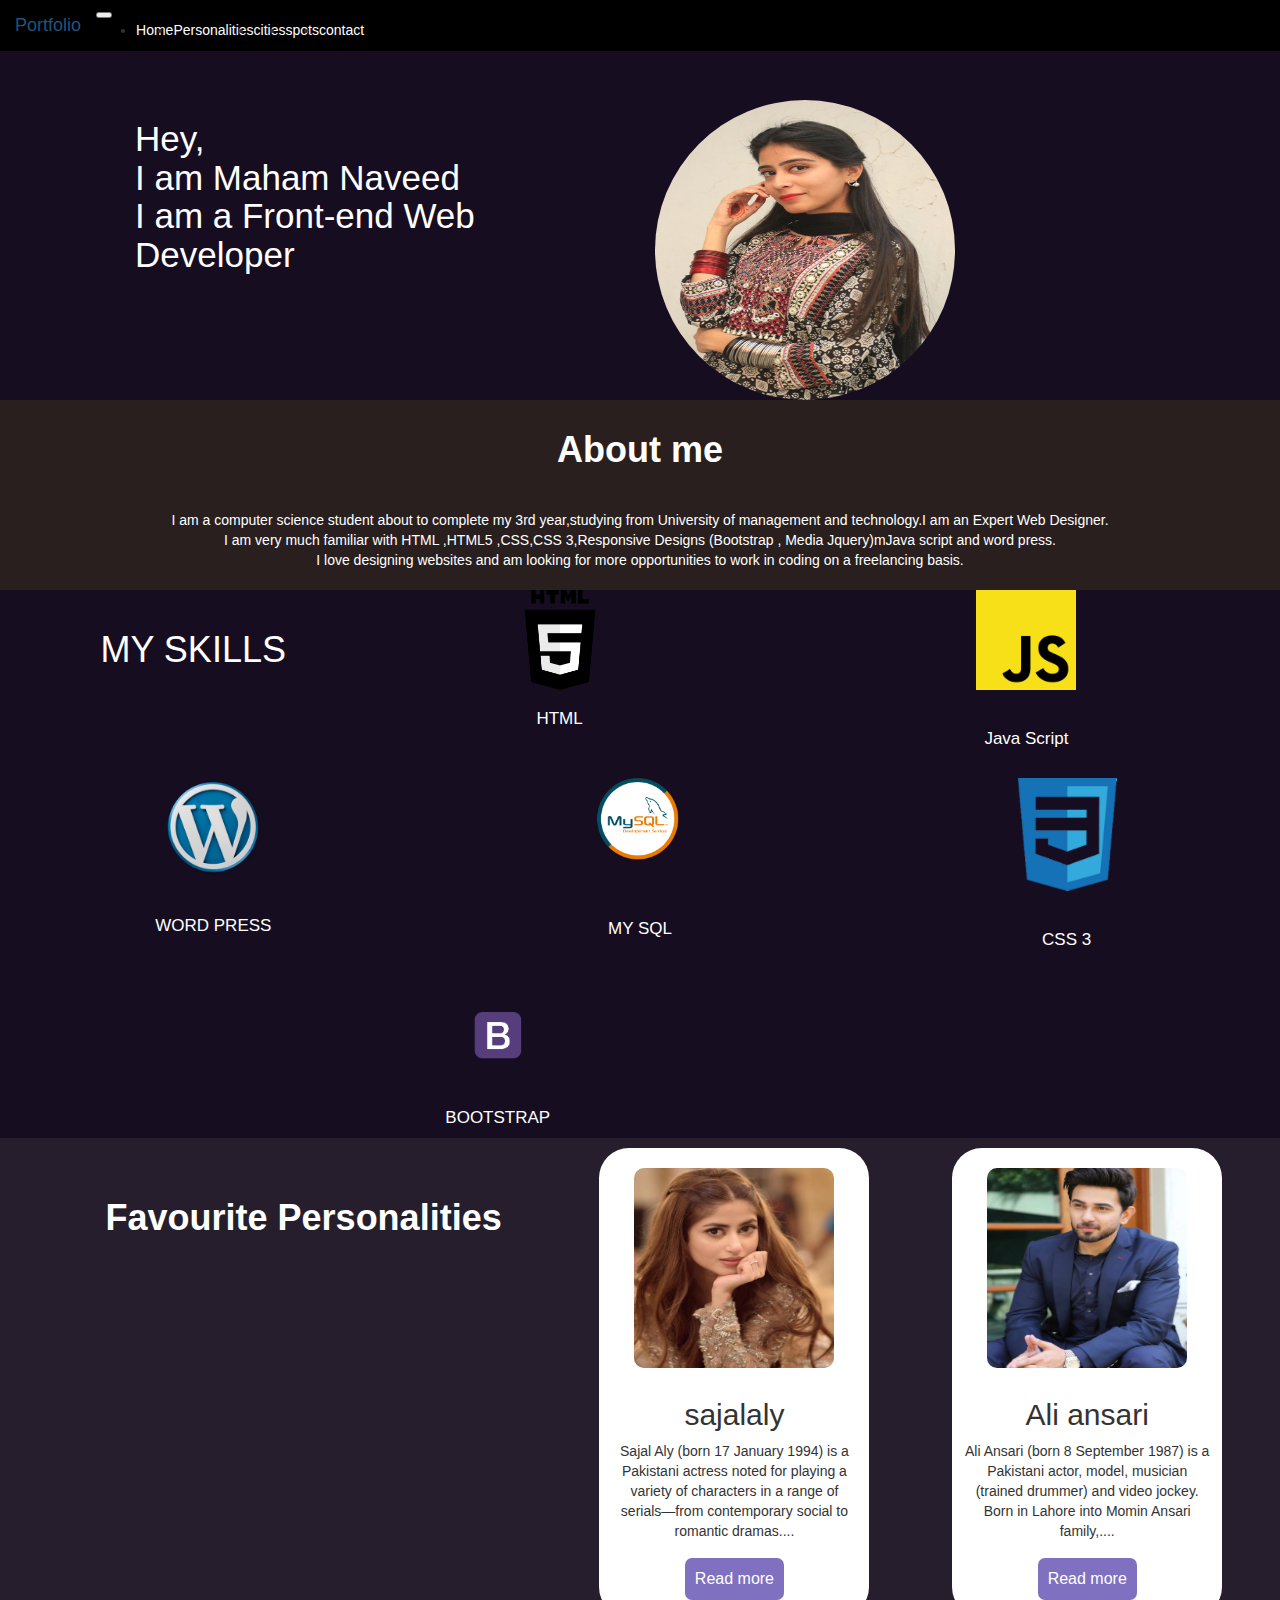
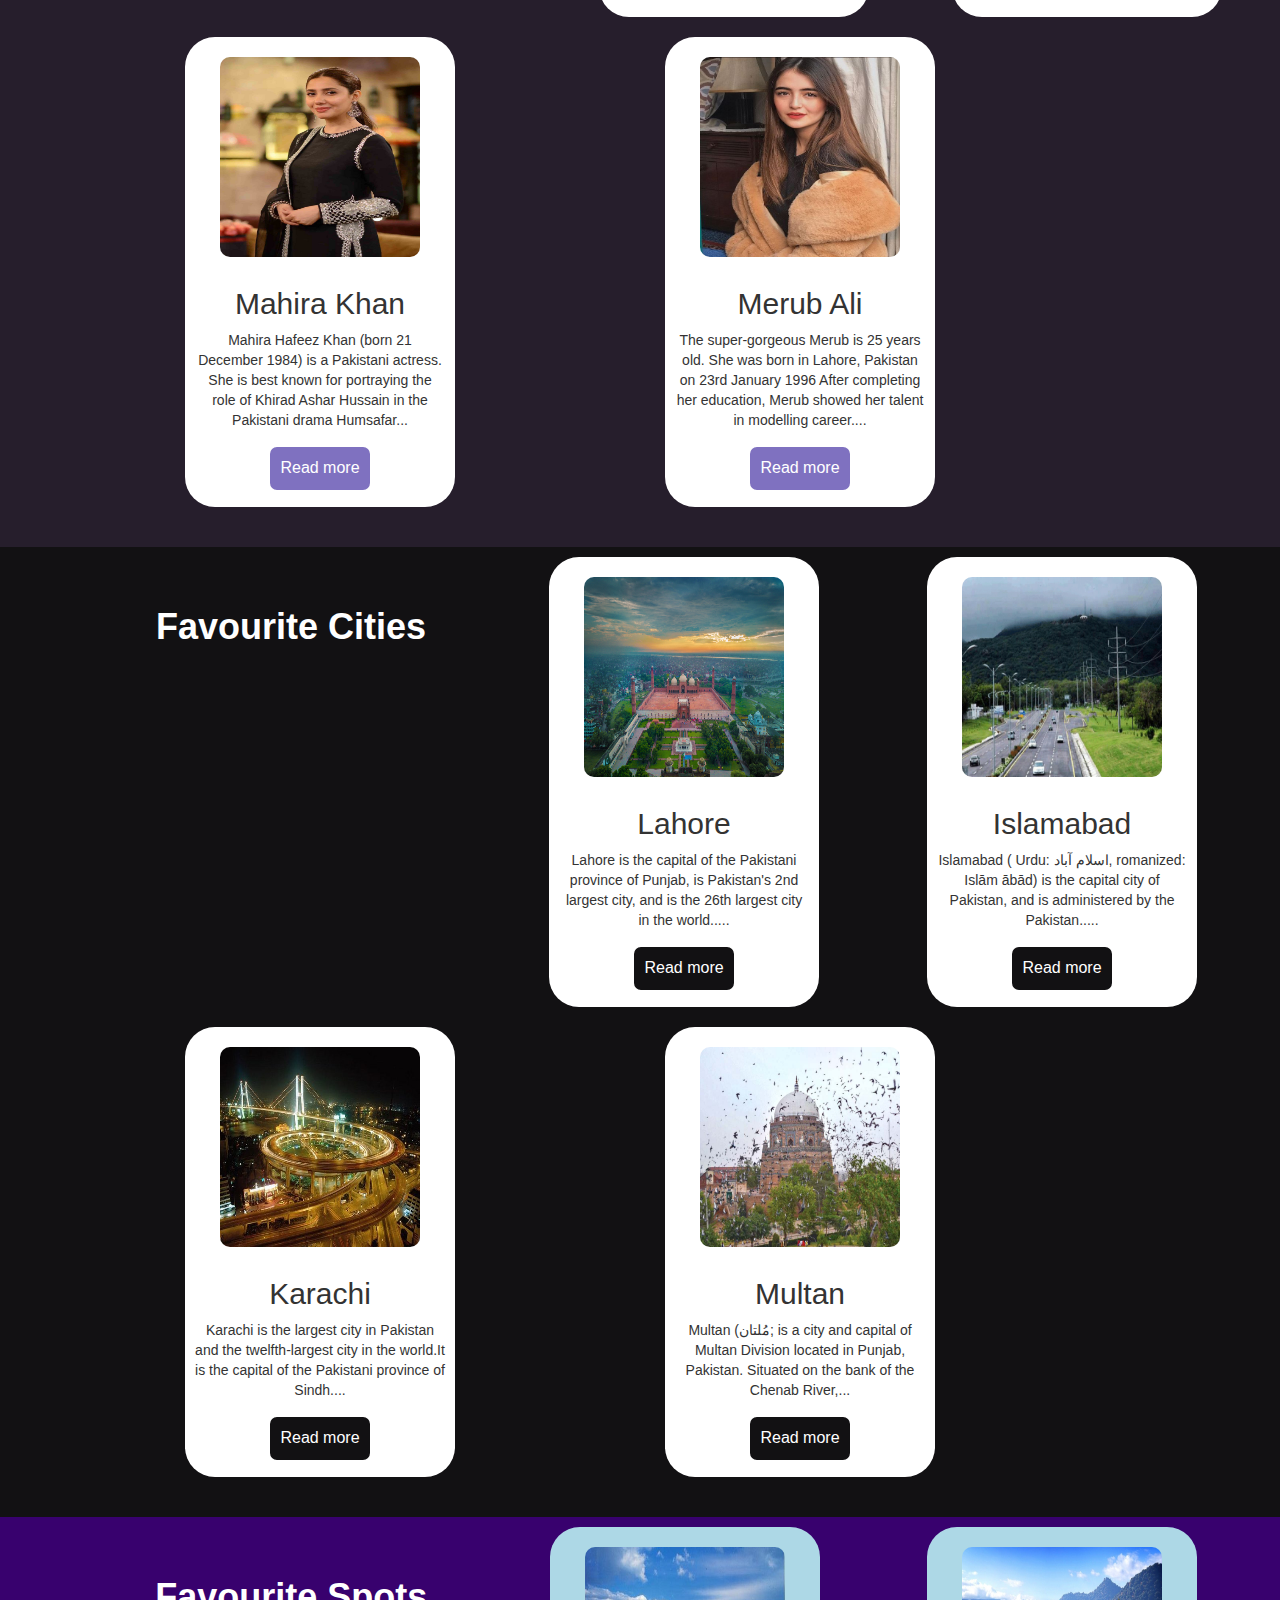
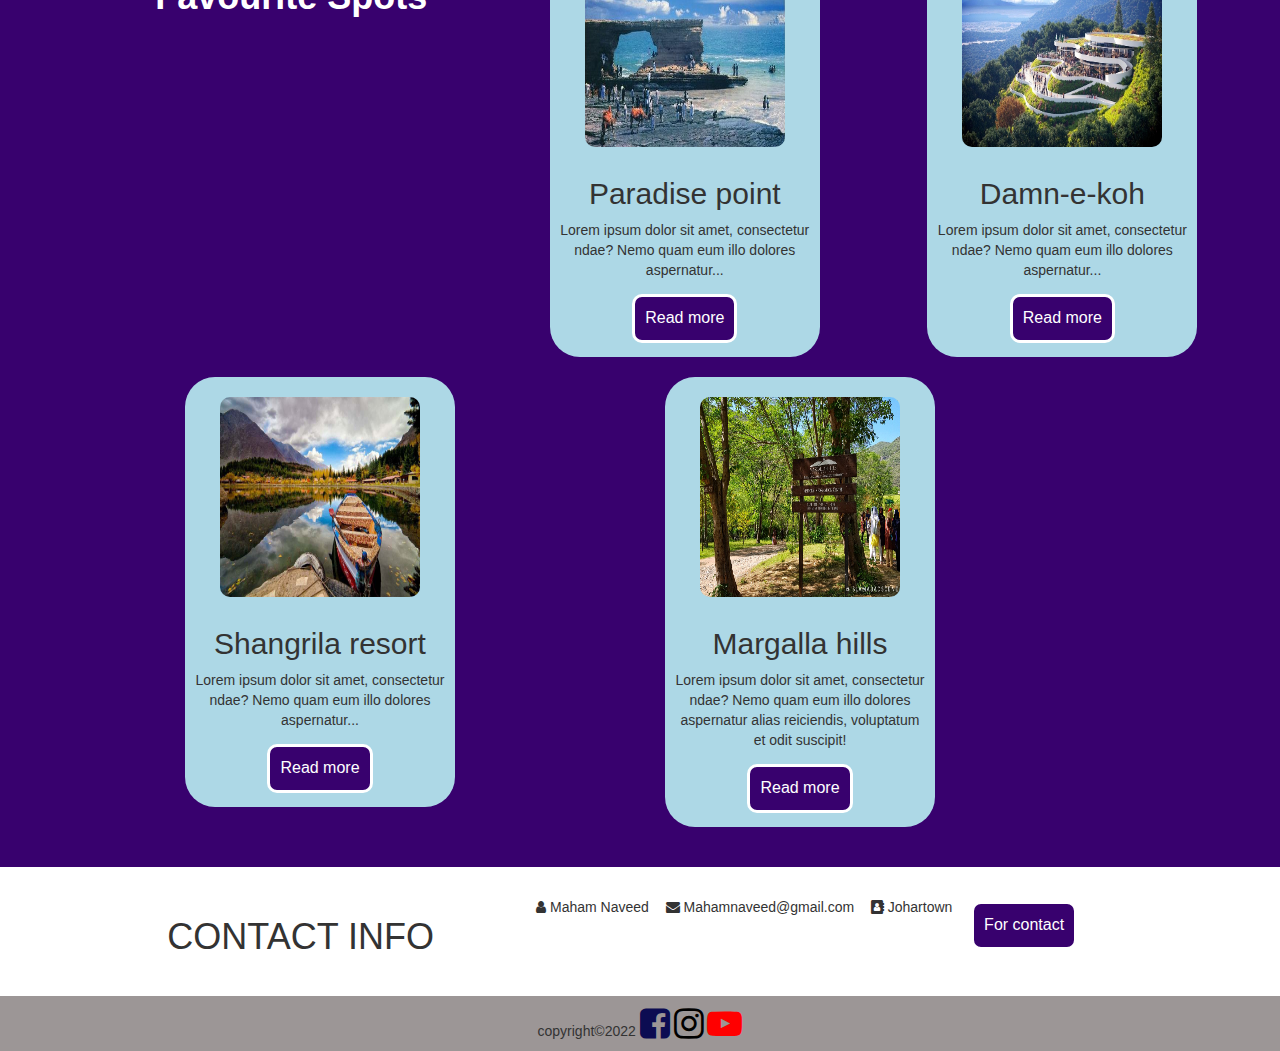
<file: index.html>
<!DOCTYPE html>
<html lang="en">
<head>
    <meta charset="UTF-8">
    <meta http-equiv="X-UA-Compatible" content="IE=edge">
    <meta name="viewport" content="width=device-width, initial-scale=1.0">
    <title>Maham</title>
    <link rel="stylesheet" href="https://cdnjs.cloudflare.com/ajax/libs/font-awesome/4.7.0/css/font-awesome.min.css">
    <link href="https://cdn.jsdelivr.net/npm/bootstrap@5.1.3/dist/css/bootstrap.min.css" rel="stylesheet" integrity="sha384-1BmE4kWBq78iYhFldvKuhfTAU6auU8tT94WrHftjDbrCEXSU1oBoqyl2QvZ6jIW3" crossorigin="anonymous">
    <link rel="stylesheet" href="style.css">
    <link rel="stylesheet" href="https://fonts.googleapis.com/css?family=Sofia">
    <link rel="stylesheet" href="https://maxcdn.bootstrapcdn.com/bootstrap/3.4.1/css/bootstrap.min.css">
    <script src="https://ajax.googleapis.com/ajax/libs/jquery/3.6.0/jquery.min.js"></script>
    <script src="https://maxcdn.bootstrapcdn.com/bootstrap/3.4.1/js/bootstrap.min.js"></script>

</head>
<body style="background-color: rgb(23, 13, 33);">
  
  <nav class="navbar navbar-expand-lg navbar-dark navbar-fixed-top" style="background-color:black ;">
    <a class="navbar-brand" href="#">Portfolio</a>
    <button class="navbar-toggler" type="button" data-toggle="collapse" data-target="#navbarNav" aria-controls="navbarNav" aria-expanded="false" aria-label="Toggle navigation">
      <span class="navbar-toggler-icon"></span>
    </button>
    <div class="collapse navbar-collapse" id="navbarNav">
      <ul class="navbar-nav">
        <li class="nav-item active">
          <a class="nav-link" href="index.html">Home <span class="sr-only">(current)</span></a>
        </li>
        <li class="nav-item">
          <a class="nav-link" href="personalitiess.html">Personalities</a>
        </li>
        <li class="nav-item">
          <a class="nav-link" href="cities.html">cities</a>
        </li>
        <li class="nav-item">
          <a class="nav-link" href="spots.html">spots</a>
        </li>
        <li class="nav-item">
          <a class="nav-link" href="contact.html">contact</a>
        </li>
      </ul>
    </div>
  </nav>
   
    
      
       
       <div class="container-fluid">

   
      <div class="row" style="background:rgb(23, 13, 33)">
          <div class="col col-xl-6 col-lg-6 col-md-6 col-sm-12 col-12 ">
              <h1 class="intro" >Hey,<br>I am Maham Naveed<br> I am a Front-end Web Developer</h1>
             
          </div>
          <div class="col col-xl-6 col-lg-6 col-md-6 col-sm-12 col-12 d-flex justify-content-center mb-4" style="padding-top:100px;">
              <img style="border-radius: 50%;" src="maham.jpg" height="300px" width="300px">
          </div>
      </div>
   <div class="row">
      <div class="col col-xl-12 col-lg-12 col-md-12 col-sm-12 col-12" style="background-color:rgb(42, 31, 31);">
        <h1 class="mt-3" style="text-align:center;padding: 10px;font-weight: bolder;color: white;">About me</h1>
        <p style="margin:0%;text-align:center; padding: 20px;color: white;">
             
            I am a computer science student about to complete my 3rd year,studying from University of management and technology.I am an Expert Web Designer.<br>
            I am very much familiar with  HTML ,HTML5 ,CSS,CSS 3,Responsive Designs (Bootstrap , Media Jquery)mJava script and word press.
            <br>
            I love designing websites and am looking for more opportunities to work in coding on a freelancing basis.
            </p>
        </div>
        </div>
            
            
       
                <div class="row skill">   
                  <h1 style="text-align: center; color:white; padding: 20px;">MY SKILLS</h1>
                    <div class="col col-xl-4 col-lg-4 col-md-6 col-sm-6 col-12 skill1" style="text-align:center;">
                        <img style="width:100px;" src="html5-logo-31814.png"/>
                        <h2 class="mt-4">HTML</h2>
                    </div>
                    
                    <div class="col col-xl-4 col-lg-4 col-md-6 col-sm-6 col-12" style="text-align:center;">
                        <img style="width:100px;" src="j.png"/>
                        
                        <h2 style="padding:20px;">Java Script</h2>
                  
    
                  
                    </div>
                   
                   
                    
                    <div class="col col-xl-4 col-lg-4 col-md-6 col-sm-6 col-12" style="text-align:center;">
                        <img style="width:100px;" src="WordPress-Logo-Free-Download-PNG.png"/>
                        <h2 style="padding:20px;">WORD PRESS</h2>
                    </div>
                    <div class="col col-xl-4 col-lg-4 col-md-6 col-sm-6 col-12" style="text-align:center;">
                        <img style="width:100px;" src="mysql.png"/>
                        <h2 style="padding:40px;">MY SQL</h2>
                    </div>

                   
                  
                    <div class="col col-xl-4 col-lg-4 col-md-6 col-sm-6 col-12" style="text-align:center;">
                        <img style="width:100px;color:rgb(93, 10, 10);" src="css33.png"/>
                        <h2 style="padding:20px">CSS 3</h2>
                    </div>
                    <div class="col col-xl-4 col-lg-4 col-md-6 col-sm-6 col-12" style="text-align:center;">
                        <img style="width:100px;" src="b.png"/>
                        <h2 class="mt-4"> BOOTSTRAP</h2>
                    </div>
                 
                        
                    </div>
                    
                    
              
                    
                    

                
           
          
        
  



     






  
<div class="row" style="text-align:center; background-color: rgb(38, 30, 44); flex-direction: row; padding-bottom: 30px;">
 <h1 style="text-align:center; color: white; padding: 40px; font-weight: bolder;">Favourite Personalities</h1>


   
     <div class="col col-xl-3 col-lg-3 col-md-6 col-sm-12 col-12">
        <div class="p1">

            <div class="image">
                 <img src="sajalaly.jpg">
            </div>
                 <h2>sajalaly</h2>
                 
                 <p>Sajal Aly (born 17 January 1994) is a Pakistani actress noted for playing a variety of characters in a range of serials—from contemporary social to romantic dramas....</p>
                 <a href="personalitiess.html" class="button">Read more</a>
                </div>
     </div>

     
   <div class="col col-xl-3 col-lg-3 col-md-6 col-sm-12 col-12">
     <div class="p1">


        <div class="image">
             <img src="aliansari.jpg">
        </div>
             <h2>Ali ansari</h2>
             <p>Ali Ansari (born 8 September 1987) is a Pakistani actor, model, musician (trained drummer) and video jockey. Born in Lahore into Momin Ansari family,....</p>
             <a href="personalitiess.html" class="button">Read more</a>
            </div>
    </div>
    <div class="col col-xl-3 col-lg-3 col-md-6 col-sm-12 col-12">
         
         <div class="p1">

            <div class="image">
                 <img src="mk.jpg">
            </div>
                 <h2>Mahira Khan</h2>
                 
                 <p> Mahira Hafeez Khan (born 21 December 1984) is a Pakistani actress. She is best known for portraying the role of Khirad Ashar Hussain in the Pakistani drama Humsafar...</p>
                 <a href="personalitiess.html" class="button">Read more</a>
                </div>
            </div>


            <div class="col col-xl-3 col-lg-3 col-md-6 col-sm-12 col-12">
                <div class="p1">

                   <div class="image">
                        <img src="Merub.jpg">
                   </div>
                        <h2>Merub Ali</h2>
                        
                        <p>The super-gorgeous Merub is 25 years old. She was born in Lahore, Pakistan on 23rd January 1996 After completing her education, Merub showed her talent in modelling career....</p>
                        <a href="personalitiess.html" class="button">Read more</a>
                    </div>
                    </div>
                    </div>



                    <div class="row" style="text-align:center; background-color: rgb(18, 17, 19); flex-direction: row;padding-bottom: 30px;">
                        <h1 style="text-align:center; color: white; padding: 40px; font-weight: bolder;">Favourite Cities</h1>
                       
                       
                          
                            <div class="col col-xl-3 col-lg-3 col-md-6 col-sm-12 col-12">
                               <div class="p1">
                       
                                   <div class="image">
                                        <img src="lr.jpg">
                                   </div>
                                        <h2>Lahore</h2>
                                        
                                        <p>Lahore is the capital of the Pakistani province of Punjab, is Pakistan's 2nd largest city, and is the 26th largest city in the world.....</p>
                                        <a href="cities.html" class="button" style="background-color:rgb(18, 17, 19);">Read more</a>
                                       </div>
                            </div>
                       
                            
                          <div class="col col-xl-3 col-lg-3 col-md-6 col-sm-12 col-12">
                            <div class="p1">
                       
                       
                               <div class="image">
                                    <img src="isl.png">
                               </div>
                                    <h2>Islamabad</h2>
                                    <p>Islamabad ( Urdu: اسلام آباد, romanized: Islām ābād) is the capital city of Pakistan, and is administered by the Pakistan.....</p>
                                    <a href="cities.html" class="button" style="background-color:rgb(18, 17, 19);">Read more</a>
                                   </div>
                           </div>
                           <div class="col col-xl-3 col-lg-3 col-md-6 col-sm-12 col-12">
                                
                                <div class="p1">
                       
                                   <div class="image">
                                        <img src="karachi.jpg">
                                   </div>
                                        <h2>Karachi</h2>
                                        
                                        <p>Karachi is the largest city in Pakistan and the twelfth-largest city in the world.It is the capital of the Pakistani province of Sindh....</p>
                                        <a href="cities.html" class="button" style="background-color:rgb(18, 17, 19);">Read more</a>
                                       </div>
                                   </div>
                       
                       
                                   <div class="col col-xl-3 col-lg-3 col-md-6 col-sm-12 col-12">
                                       <div class="p1">
                       
                                          <div class="image">
                                               <img src="m.jpg">
                                          </div>
                                               <h2>Multan</h2>
                                               
                                               <p>Multan (مُلتان; is a city and capital of Multan Division located in Punjab, Pakistan. Situated on the bank of the Chenab River,...</p>
                                               <a href="cities.html" class="button" style="background-color:rgb(18, 17, 19);">Read more</a>
                                           </div>
                                           </div>
                                           </div>




                                           <div class="row" style="text-align:center; background-color: rgb(56, 1, 110); flex-direction: row;padding-bottom: 30px;">
                                            <h1 style="text-align:center; color: white; padding: 40px; font-weight: bolder;">Favourite Spots</h1>
                                           
                                           
                                              
                                                <div class="col col-xl-3 col-lg-3 col-md-6 col-sm-12 col-12">
                                                   <div class="p1" style="background-color: lightblue;">
                                           
                                                       <div class="image">
                                                            <img src="p.jpg">
                                                       </div>
                                                            <h2>Paradise point</h2>
                                                            
                                                            <p>Lorem ipsum dolor sit amet, consectetur ndae? Nemo quam eum illo dolores aspernatur...</p>
                                                            <a href="spots.html" class="button" style="background-color: rgb(56, 1, 110);">Read more</a>
                                                           </div>
                                                </div>
                                           
                                                
                                              <div class="col col-xl-3 col-lg-3 col-md-6 col-sm-12 col-12">
                                                <div class="p1" style="background-color: lightblue;">
                                           
                                           
                                                   <div class="image">
                                                        <img src="damne koh.jpg">
                                                   </div>
                                                        <h2>Damn-e-koh</h2>
                                                        <p>Lorem ipsum dolor sit amet, consectetur ndae? Nemo quam eum illo dolores aspernatur...</p>
                                                        <a href="spots.html" class="button" style="background-color: rgb(56, 1, 110);">Read more</a>
                                                       </div>
                                               </div>
                                               <div class="col col-xl-3 col-lg-3 col-md-6 col-sm-12 col-12">
                                                    
                                                    <div class="p1" style="background-color: lightblue;">
                                           
                                                       <div class="image">
                                                            <img src="sh.jpg">
                                                       </div>
                                                            <h2>Shangrila resort</h2>
                                                            
                                                            <p>Lorem ipsum dolor sit amet, consectetur ndae? Nemo quam eum illo dolores aspernatur...</p>
                                                            <a href="spots.html" class="button" style="background-color: rgb(56, 1, 110);">Read more</a>
                                                           </div>
                                                       </div>
                                           
                                           
                                                       <div class="col col-xl-3 col-lg-3 col-md-6 col-sm-12 col-12">
                                                           <div class="p1" style="background-color: lightblue;">
                                           
                                                              <div class="image">
                                                                   <img src="mg.jpg">
                                                              </div>
                                                                   <h2>Margalla hills</h2>
                                                                   
                                                                   <p>Lorem ipsum dolor sit amet, consectetur ndae? Nemo quam eum illo dolores aspernatur alias reiciendis, voluptatum et odit suscipit!</p>
                                                                   <a href="spots.html" class="button" style="background-color: rgb(56, 1, 110);">Read more</a>
                                                               </div>
                                                               </div>
                                                               </div>





<div class="row" style="text-align:center;padding: 30px;background-color: white;">
    <h1 style="text-align:center;">CONTACT INFO</h1>
    
    
    <div class="col col-xl-6 col-lg-6 col-md-12 col-sm-12 col-12 mt-4 mb-4">
      

<div class="row d-flex " style="text-align: left;">
    <div class="col-12 mt-4">
        <span><i class="fa fa-user"></i> Maham Naveed</span>
    </div>
    <div class="col-12 mt-4">
        <span><i class="fa fa-envelope"></i> Mahamnaveed@gmail.com</span>
    </div>

    <div class="col-12 mt-4">
        <span><i class="fa fa-address-book"></i> Johartown</span>
    </div>
    <div class="col-12 mt-4">
    <a href="contact.html" class="button" style="background-color: rgb(56, 1, 110);">For contact</a>
</div>
</div>
                
                  
              
                </div>
</div>
</div>
<div class="footer" style="background-color: rgb(156, 150, 150);text-align: center;padding:10px;">
    
    <span style="text-align:center;">copyright&copy;2022</span>
   <a href="https://www.facebook.com/"><i class="fa fa-facebook-square" style="font-size:35px;color:rgb(12, 12, 82);"></i></a>
   <a href="https://www.instagram.com/accounts/login/"><i class="fa fa-instagram" style="font-size:35px;color:black;"></i></a>
   <a href="https://www.youtube.com/"><i class="fa fa-youtube-play" style="font-size:35px;color:red;" href="https://www.google.com/"></i></a>
   </div>





          
            
          

                


                   
 
 
  
    




   <script src="https://cdn.jsdelivr.net/npm/@popperjs/core@2.10.2/dist/umd/popper.min.js" integrity="sha384-7+zCNj/IqJ95wo16oMtfsKbZ9ccEh31eOz1HGyDuCQ6wgnyJNSYdrPa03rtR1zdB" crossorigin="anonymous"></script>
<script src="https://cdn.jsdelivr.net/npm/bootstrap@5.1.3/dist/js/bootstrap.min.js" integrity="sha384-QJHtvGhmr9XOIpI6YVutG+2QOK9T+ZnN4kzFN1RtK3zEFEIsxhlmWl5/YESvpZ13" crossorigin="anonymous"></script>

</body>
</html>
</file>
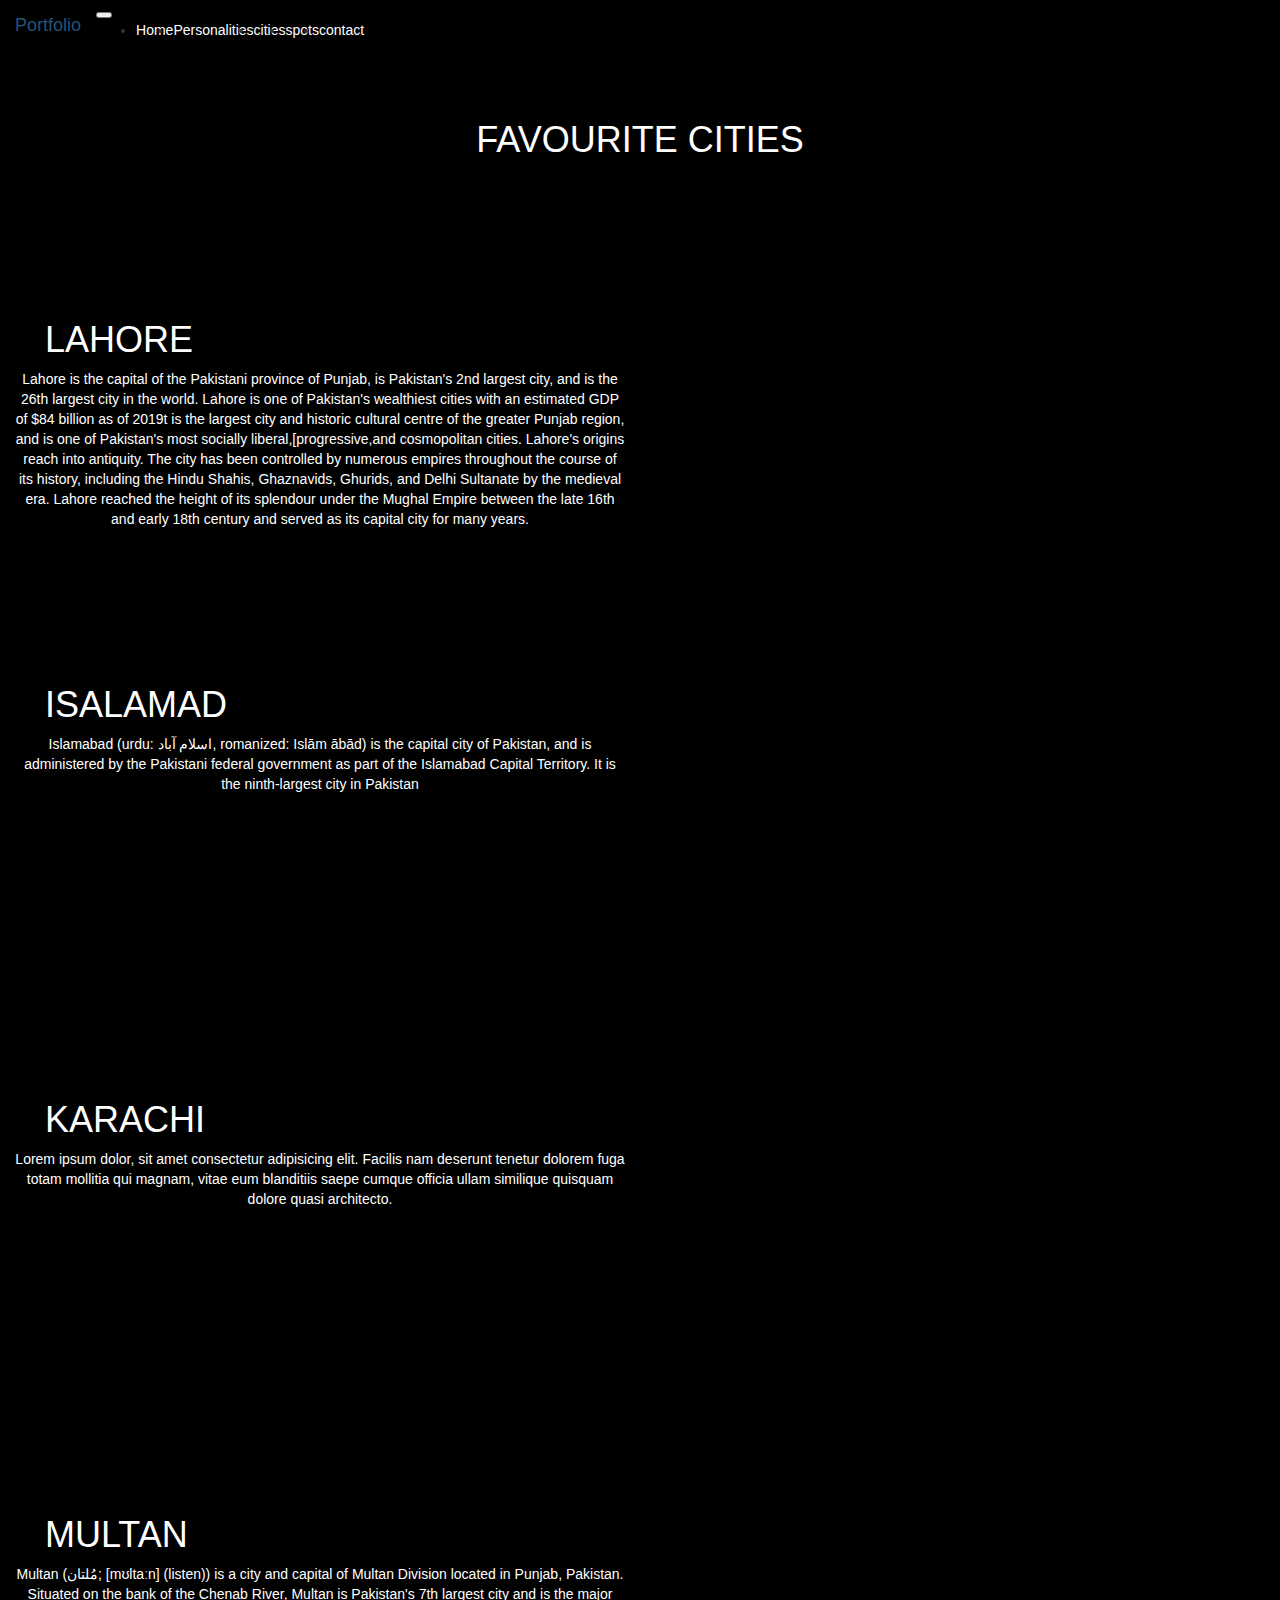
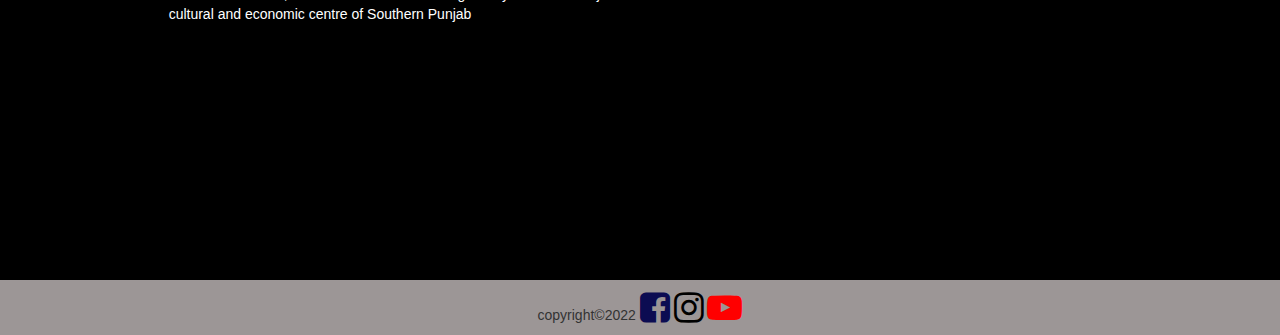
<file: cities.html>
<!DOCTYPE html>
<html lang="en">
<head>
    <meta charset="UTF-8">
    <meta http-equiv="X-UA-Compatible" content="IE=edge">
    <meta name="viewport" content="width=device-width, initial-scale=1.0">
    <title>Maham</title>
    <link rel="stylesheet" href="https://cdnjs.cloudflare.com/ajax/libs/font-awesome/4.7.0/css/font-awesome.min.css">
    <link href="https://cdn.jsdelivr.net/npm/bootstrap@5.1.3/dist/css/bootstrap.min.css" rel="stylesheet" integrity="sha384-1BmE4kWBq78iYhFldvKuhfTAU6auU8tT94WrHftjDbrCEXSU1oBoqyl2QvZ6jIW3" crossorigin="anonymous">
    <link rel="stylesheet" href="style.css">
    <link rel="stylesheet" href="https://fonts.googleapis.com/css?family=Sofia">
    <link rel="stylesheet" href="https://maxcdn.bootstrapcdn.com/bootstrap/3.4.1/css/bootstrap.min.css">
    <script src="https://ajax.googleapis.com/ajax/libs/jquery/3.6.0/jquery.min.js"></script>
    <script src="https://maxcdn.bootstrapcdn.com/bootstrap/3.4.1/js/bootstrap.min.js"></script>
    

</head>
<body style="background-color: black;">

    
  <nav class="navbar navbar-expand-lg navbar-dark navbar-fixed-top" style="background-color:black ;">
    <a class="navbar-brand" href="#">Portfolio</a>
    <button class="navbar-toggler" type="button" data-toggle="collapse" data-target="#navbarNav" aria-controls="navbarNav" aria-expanded="false" aria-label="Toggle navigation">
      <span class="navbar-toggler-icon"></span>
    </button>
    <div class="collapse navbar-collapse" id="navbarNav">
      <ul class="navbar-nav">
        <li class="nav-item active">
          <a class="nav-link" href="index.html">Home <span class="sr-only">(current)</span></a>
        </li>
        <li class="nav-item">
          <a class="nav-link" href="personalitiess.html">Personalities</a>
        </li>
        <li class="nav-item">
          <a class="nav-link" href="cities.html">cities</a>
        </li>
        <li class="nav-item">
          <a class="nav-link" href="spots.html">spots</a>
        </li>
        <li class="nav-item">
          <a class="nav-link" href="contact.html">contact</a>
        </li>
      </ul>
    </div>
  </nav>
       

<div class="container-fluid">
                 
        <h1 style="padding-top:100px;padding-bottom:50px;text-align:center;color: white;"> FAVOURITE CITIES</h1>
                       
       
       
                          
        <div class="row">
        
              

            <div class="col col-xl-6 col-lg-6 col-md-12  col-12 col-sm-12">
           <h1 style="padding-top:80px;padding-left:30px;color: white;">LAHORE</h1>
            <p style="text-align:center ;color: white;">Lahore is the capital of the Pakistani province of Punjab, is Pakistan's 2nd largest city, and is the 26th largest city in the world. Lahore is one of Pakistan's wealthiest cities with an estimated GDP of $84 billion as of 2019t is the largest city and historic cultural centre of the greater Punjab region, and is one of Pakistan's most socially liberal,[progressive,and cosmopolitan cities.

              Lahore's origins reach into antiquity. The city has been controlled by numerous empires throughout the course of its history, including the Hindu Shahis, Ghaznavids, Ghurids, and Delhi Sultanate by the medieval era. Lahore reached the height of its splendour under the Mughal Empire between the late 16th and early 18th century and served as its capital city for many years.</p>
    
        </div>

<div class="col col-xl-6 col-lg-6 col-md-12  col-12 col-sm-12" style="text-align: center;">

    <iframe width="450" height="360" src="https://www.youtube.com/embed/R_t0qhgpB5I" title="YouTube video player" frameborder="0" allow="accelerometer; autoplay; clipboard-write; encrypted-media; gyroscope; picture-in-picture" allowfullscreen></iframe>

</div>
        
<div class="col col-xl-6 col-lg-6 col-md-12  col-12 col-sm-12">
    <h1 style="padding-top:80px;padding-left:30px;color: white;">ISALAMAD</h1>
     <p style="text-align:center ;color: white;">Islamabad (urdu: اسلام آباد, romanized: Islām ābād) is the capital city of Pakistan, and is administered by the Pakistani federal government as part of the Islamabad Capital Territory. It is the ninth-largest city in Pakistan</p>

 </div>

<div class="col col-xl-6 col-lg-6 col-md-12  col-12 col-sm-12" style="text-align: center; padding-top: 50px;">

    <iframe width="450" height="360" src="https://www.youtube.com/embed/7_WuTK9fH9Y" title="YouTube video player" frameborder="0" allow="accelerometer; autoplay; clipboard-write; encrypted-media; gyroscope; picture-in-picture" allowfullscreen></iframe>



</div>

<div class="col col-xl-6 col-lg-6 col-md-12  col-12 col-sm-12">
    <h1 style="padding-top:80px;padding-left:30px;color: white;">KARACHI</h1>
     <p style="text-align:center ;color: white;">Lorem ipsum dolor, sit amet consectetur adipisicing elit. Facilis nam deserunt tenetur dolorem fuga totam mollitia qui magnam, vitae eum blanditiis saepe cumque officia ullam similique quisquam dolore quasi architecto.</p>

 </div>

<div class="col col-xl-6 col-lg-6 col-md-12  col-12 col-sm-12" style="text-align: center;padding-top: 50px;">

    <iframe width="450" height="360" src="https://www.youtube.com/embed/yJeyA6_pE1E" title="YouTube video player" frameborder="0" allow="accelerometer; autoplay; clipboard-write; encrypted-media; gyroscope; picture-in-picture" allowfullscreen></iframe>

</div>
<div class="col col-xl-6 col-lg-6 col-md-12  col-12 col-sm-12">
    <h1 style="padding-top:80px;padding-left:30px;color: white;">MULTAN</h1>
     <p style="text-align:center ;color: white;">Multan (مُلتان; [mʊltaːn] (listen)) is a city and capital of Multan Division located in Punjab, Pakistan. Situated on the bank of the Chenab River, Multan is Pakistan's 7th largest city and is the major cultural and economic centre of Southern Punjab</p>

 </div>

<div class="col col-xl-6 col-lg-6 col-md-12  col-12 col-sm-12" style="text-align: center;padding-top: 50px;padding-bottom: 50px;">

<iframe width="450" height="360" src="https://www.youtube.com/embed/eK9o44XvOms" title="YouTube video player" frameborder="0" allow="accelerometer; autoplay; clipboard-write; encrypted-media; gyroscope; picture-in-picture" allowfullscreen></iframe>

</div>
         
      
            
    </div>
</div>
    
    
    <div class="footer" style="background-color: rgb(156, 150, 150);padding: 10px; text-align: center;">
        
     <span style="text-align:center;">copyright&copy;2022</span>
    <a href="https://www.facebook.com/"><i class="fa fa-facebook-square" style="font-size:35px;color:rgb(12, 12, 82);"></i></a>
    <a href="https://www.instagram.com/accounts/login/"><i class="fa fa-instagram" style="font-size:35px;color:black;"></i></a>
    <a href="https://www.youtube.com/"><i class="fa fa-youtube-play" style="font-size:35px;color:red;" href="https://www.google.com/"></i></a>
    </div>
    
    
              
                
              
    
                    
    
    
                       
     
     
      
        
    
    
    
    
       <script src="https://cdn.jsdelivr.net/npm/@popperjs/core@2.10.2/dist/umd/popper.min.js" integrity="sha384-7+zCNj/IqJ95wo16oMtfsKbZ9ccEh31eOz1HGyDuCQ6wgnyJNSYdrPa03rtR1zdB" crossorigin="anonymous"></script>
    <script src="https://cdn.jsdelivr.net/npm/bootstrap@5.1.3/dist/js/bootstrap.min.js" integrity="sha384-QJHtvGhmr9XOIpI6YVutG+2QOK9T+ZnN4kzFN1RtK3zEFEIsxhlmWl5/YESvpZ13" crossorigin="anonymous"></script>
    
    
</body>
</html>
</file>
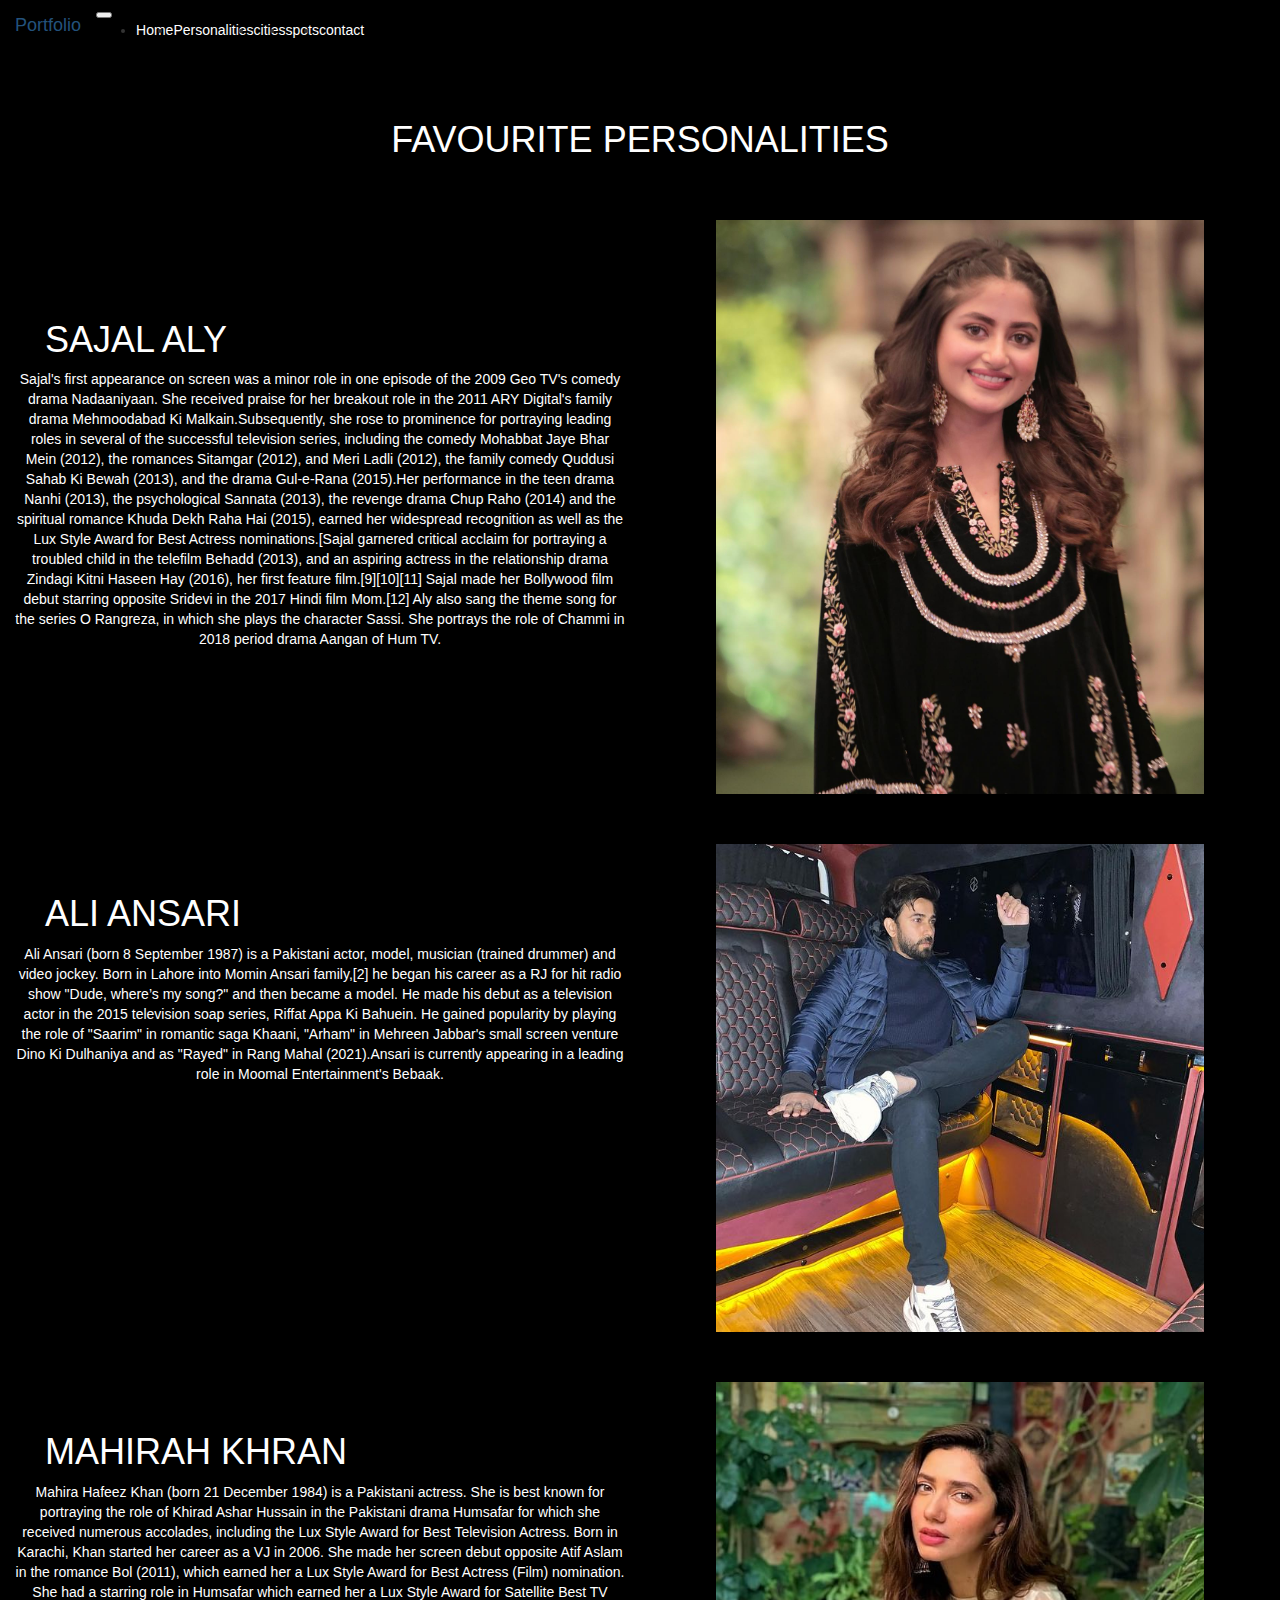
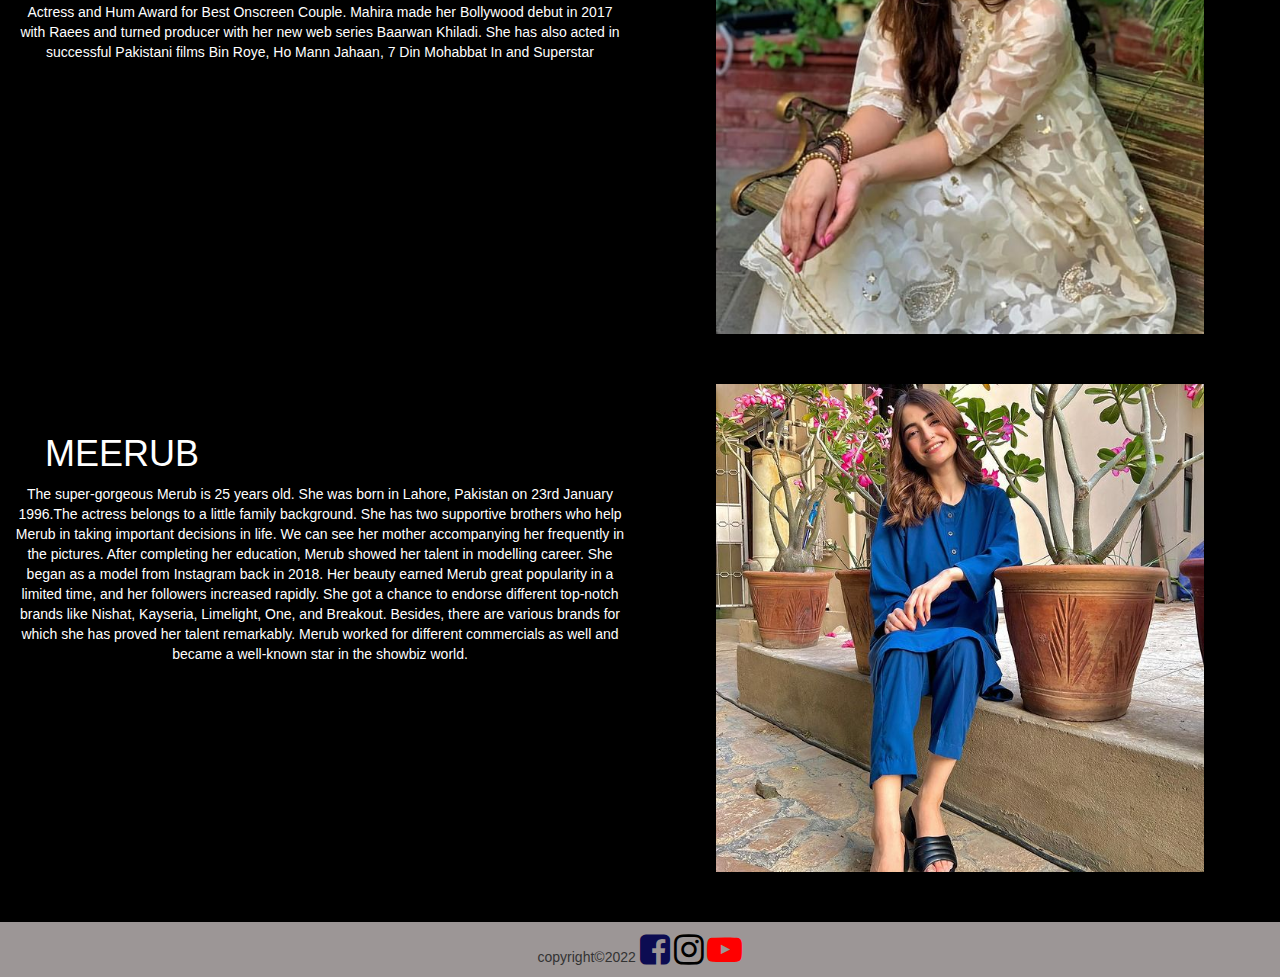
<file: personalitiess.html>
<!DOCTYPE html>
<html lang="en">
<head>
    <meta charset="UTF-8">
    <meta http-equiv="X-UA-Compatible" content="IE=edge">
    <meta name="viewport" content="width=device-width, initial-scale=1.0">
    <title>Maham</title>
    <link rel="stylesheet" href="https://cdnjs.cloudflare.com/ajax/libs/font-awesome/4.7.0/css/font-awesome.min.css">
    <link href="https://cdn.jsdelivr.net/npm/bootstrap@5.1.3/dist/css/bootstrap.min.css" rel="stylesheet" integrity="sha384-1BmE4kWBq78iYhFldvKuhfTAU6auU8tT94WrHftjDbrCEXSU1oBoqyl2QvZ6jIW3" crossorigin="anonymous">
    <link rel="stylesheet" href="style.css">
    <link rel="stylesheet" href="https://fonts.googleapis.com/css?family=Sofia">
    <link rel="stylesheet" href="https://maxcdn.bootstrapcdn.com/bootstrap/3.4.1/css/bootstrap.min.css">
    <script src="https://ajax.googleapis.com/ajax/libs/jquery/3.6.0/jquery.min.js"></script>
    <script src="https://maxcdn.bootstrapcdn.com/bootstrap/3.4.1/js/bootstrap.min.js"></script>
    

</head>
<body style="background-color: black;">
  <nav class="navbar navbar-expand-lg navbar-dark navbar-fixed-top" style="background-color:black ;">
    <a class="navbar-brand" href="#">Portfolio</a>
    <button class="navbar-toggler" type="button" data-toggle="collapse" data-target="#navbarNav" aria-controls="navbarNav" aria-expanded="false" aria-label="Toggle navigation">
      <span class="navbar-toggler-icon"></span>
    </button>
    <div class="collapse navbar-collapse" id="navbarNav">
      <ul class="navbar-nav">
        <li class="nav-item active">
          <a class="nav-link" href="index.html">Home <span class="sr-only">(current)</span></a>
        </li>
        <li class="nav-item">
          <a class="nav-link" href="personalitiess.html">Personalities</a>
        </li>
        <li class="nav-item">
          <a class="nav-link" href="cities.html">cities</a>
        </li>
        <li class="nav-item">
          <a class="nav-link" href="spots.html">spots</a>
        </li>
        <li class="nav-item">
          <a class="nav-link" href="contact.html">contact</a>
        </li>
      </ul>
    </div>
  </nav>


<div class="container-fluid">
     
                 
        <h1 style="padding-top:100px;padding-bottom:50px;text-align:center;color: white;"> FAVOURITE PERSONALITIES</h1>
                       
       
       
                          
        <div class="row">
        
              

            <div class="col col-xl-6 col-lg-6 col-md-12  col-12 col-sm-12">
           <h1 style="padding-top:80px;padding-left:30px;color: white;">SAJAL ALY</h1>
            <p style="text-align:center ;color: white;">Sajal's first appearance on screen was a minor role in one episode of the 2009 Geo TV's comedy
              drama Nadaaniyaan. She received praise for her breakout role in the 2011 ARY Digital's family 
              drama Mehmoodabad Ki Malkain.Subsequently, she rose to prominence for portraying leading roles 
              in several of the successful television series, including the comedy Mohabbat Jaye Bhar Mein (2012),
               the romances Sitamgar (2012), and Meri Ladli (2012), the family comedy Quddusi Sahab Ki Bewah 
               (2013), and the drama Gul-e-Rana (2015).Her performance in the teen drama Nanhi (2013),
                the psychological Sannata (2013), the revenge drama Chup Raho (2014) and the spiritual romance
                 Khuda Dekh Raha Hai (2015), earned her widespread recognition as well as the Lux Style Award for
                  Best Actress nominations.[Sajal garnered critical acclaim for portraying a troubled child in
                   the telefilm Behadd (2013), and an aspiring actress in the relationship drama Zindagi Kitni
                    Haseen Hay (2016), her first feature film.[9][10][11] Sajal made her Bollywood film debut 
                    starring opposite Sridevi in the 2017 Hindi film Mom.[12] Aly also sang the theme song for 
                    the series O Rangreza, in which she plays the character Sassi.
              She portrays the role of Chammi in 2018 period drama Aangan of Hum TV.</p>
    
        </div>

<div class="col col-xl-6 col-lg-6 col-md-12  col-12 col-sm-12" style="text-align: center;">

<img  src="sajalali.jpg" width="80%"/>

</div>
        
<div class="col col-xl-6 col-lg-6 col-md-12  col-12 col-sm-12">
    <h1 style="padding-top:80px;padding-left:30px;color: white;">ALI ANSARI</h1>
     <p style="text-align:center ;color: white;">
      
      

       Ali Ansari (born 8 September 1987) is a Pakistani actor, model, musician (trained drummer) and video jockey. Born in Lahore into Momin Ansari family,[2] he began his career as a RJ for hit radio show "Dude, where’s my song?" and then became a model. He made his debut as a television actor in the 2015 television soap series, Riffat Appa Ki Bahuein. He gained popularity by playing the role of "Saarim" in romantic saga Khaani, "Arham" in Mehreen Jabbar's small screen venture Dino Ki Dulhaniya and as "Rayed" in Rang Mahal (2021).Ansari is currently appearing in a leading role in Moomal Entertainment's Bebaak.
    
    
    </p>
  </div>

<div class="col col-xl-6 col-lg-6 col-md-12  col-12 col-sm-12" style="text-align: center; padding-top: 50px;">

<img  src="alipic.jpg" width="80%"/>

</div>

<div class="col col-xl-6 col-lg-6 col-md-12  col-12 col-sm-12">
    <h1 style="padding-top:80px;padding-left:30px;color: white;">MAHIRAH KHRAN</h1>
     <p style="text-align:center ;color: white;">
      Mahira Hafeez Khan (born 21 December 1984) is a Pakistani actress. She is best known for portraying the role of Khirad Ashar Hussain in the Pakistani drama Humsafar for which she received numerous accolades, including the Lux Style Award for Best Television Actress.
      Born in Karachi, Khan started her career as a VJ in 2006. She made her screen debut opposite Atif Aslam in the romance Bol (2011), which earned her a Lux Style Award for Best Actress (Film) nomination. She had a starring role in Humsafar which earned her a Lux Style Award for Satellite Best TV Actress and Hum Award for Best Onscreen Couple.

Mahira made her Bollywood debut in 2017 with Raees and turned producer with her new web series Baarwan Khiladi. She has also acted in successful Pakistani films Bin Roye, Ho Mann Jahaan, 7 Din Mohabbat In and Superstar
    </p>

 </div>

<div class="col col-xl-6 col-lg-6 col-md-12  col-12 col-sm-12" style="text-align: center;padding-top: 50px;">

<img  src="mahirak.jpg" width="80%"/>

</div>
<div class="col col-xl-6 col-lg-6 col-md-12  col-12 col-sm-12">
    <h1 style="padding-top:80px;padding-left:30px;color: white;">MEERUB</h1>
     <p style="text-align:center ;color: white;">
      The super-gorgeous Merub is 25 years old. She was born in Lahore, Pakistan on 23rd January 1996.The actress belongs to a little family background. She has two supportive brothers who help Merub in taking important decisions in life. We can see her mother accompanying her frequently in the pictures.
      After completing her education, Merub showed her talent in modelling career. She began as a model from Instagram back in 2018. Her beauty earned Merub great popularity in a limited time, and her followers increased rapidly. She got a chance to endorse different top-notch brands like Nishat, Kayseria, Limelight, One, and Breakout. Besides, there are various brands for which she has proved her talent remarkably. Merub worked for different commercials as well and became a well-known star in the showbiz world.
     </p>

 </div>

<div class="col col-xl-6 col-lg-6 col-md-12  col-12 col-sm-12" style="text-align: center;padding-top: 50px;padding-bottom: 50px;">

<img  src="merubp.jpg" width="80%"/>

</div>
         
      
            
    </div>
    
</div>
    <div class="footer" style="background-color: rgb(156, 150, 150);padding: 10px; text-align: center;">
        
     <span style="text-align:center;">copyright&copy;2022</span>
    <a href="https://www.facebook.com/"><i class="fa fa-facebook-square" style="font-size:35px;color:rgb(12, 12, 82);"></i></a>
    <a href="https://www.instagram.com/accounts/login/"><i class="fa fa-instagram" style="font-size:35px;color:black;"></i></a>
    <a href="https://www.youtube.com/"><i class="fa fa-youtube-play" style="font-size:35px;color:red;" href="https://www.google.com/"></i></a>
    </div>
    
    
              
                
              
    
                    
    
    
                       
     
     
      
        
    
    
    
    
       <script src="https://cdn.jsdelivr.net/npm/@popperjs/core@2.10.2/dist/umd/popper.min.js" integrity="sha384-7+zCNj/IqJ95wo16oMtfsKbZ9ccEh31eOz1HGyDuCQ6wgnyJNSYdrPa03rtR1zdB" crossorigin="anonymous"></script>
    <script src="https://cdn.jsdelivr.net/npm/bootstrap@5.1.3/dist/js/bootstrap.min.js" integrity="sha384-QJHtvGhmr9XOIpI6YVutG+2QOK9T+ZnN4kzFN1RtK3zEFEIsxhlmWl5/YESvpZ13" crossorigin="anonymous"></script>
    
    
</body>
</html>
</file>
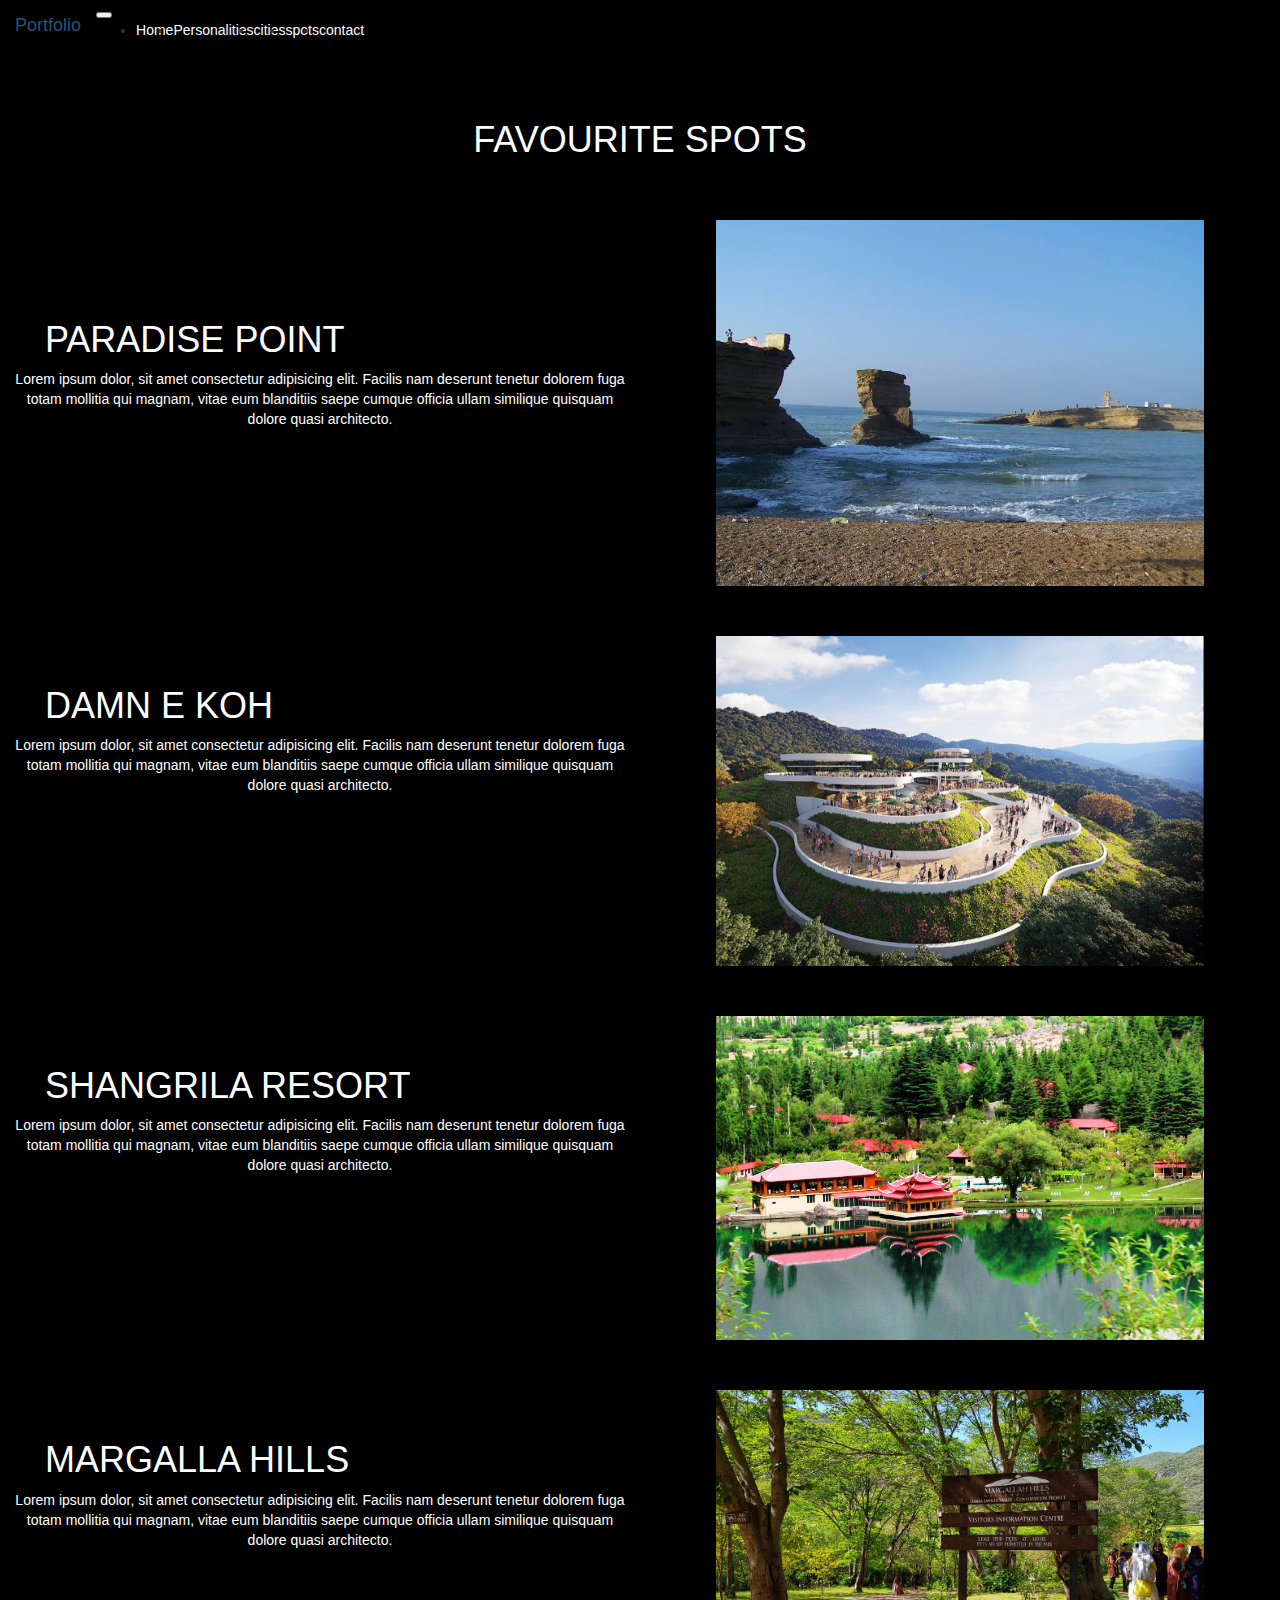
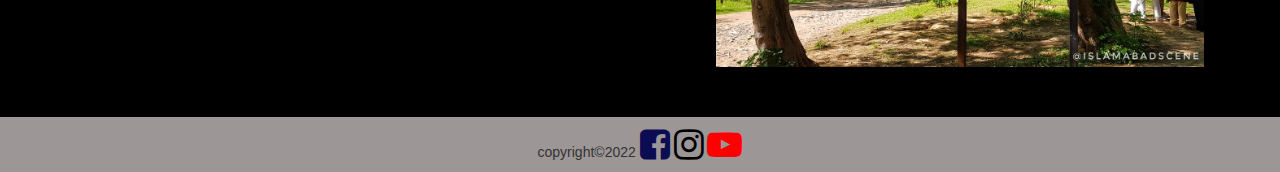
<file: spots.html>
<!DOCTYPE html>
<html lang="en">
<head>
    <meta charset="UTF-8">
    <meta http-equiv="X-UA-Compatible" content="IE=edge">
    <meta name="viewport" content="width=device-width, initial-scale=1.0">
    <title>Maham</title>
    <link rel="stylesheet" href="https://cdnjs.cloudflare.com/ajax/libs/font-awesome/4.7.0/css/font-awesome.min.css">
    <link href="https://cdn.jsdelivr.net/npm/bootstrap@5.1.3/dist/css/bootstrap.min.css" rel="stylesheet" integrity="sha384-1BmE4kWBq78iYhFldvKuhfTAU6auU8tT94WrHftjDbrCEXSU1oBoqyl2QvZ6jIW3" crossorigin="anonymous">
    <link rel="stylesheet" href="style.css">
    <link rel="stylesheet" href="https://fonts.googleapis.com/css?family=Sofia">
    <link rel="stylesheet" href="https://maxcdn.bootstrapcdn.com/bootstrap/3.4.1/css/bootstrap.min.css">
    <script src="https://ajax.googleapis.com/ajax/libs/jquery/3.6.0/jquery.min.js"></script>
    <script src="https://maxcdn.bootstrapcdn.com/bootstrap/3.4.1/js/bootstrap.min.js"></script>

</head>
<body style="background-color: black;">
  <nav class="navbar navbar-expand-lg navbar-dark navbar-fixed-top" style="background-color:black ;">
    <a class="navbar-brand" href="#">Portfolio</a>
    <button class="navbar-toggler" type="button" data-toggle="collapse" data-target="#navbarNav" aria-controls="navbarNav" aria-expanded="false" aria-label="Toggle navigation">
      <span class="navbar-toggler-icon"></span>
    </button>
    <div class="collapse navbar-collapse" id="navbarNav">
      <ul class="navbar-nav">
        <li class="nav-item active">
          <a class="nav-link" href="index.html">Home <span class="sr-only">(current)</span></a>
        </li>
        <li class="nav-item">
          <a class="nav-link" href="personalitiess.html">Personalities</a>
        </li>
        <li class="nav-item">
          <a class="nav-link" href="cities.html">cities</a>
        </li>
        <li class="nav-item">
          <a class="nav-link" href="spots.html">spots</a>
        </li>
        <li class="nav-item">
          <a class="nav-link" href="contact.html">contact</a>
        </li>
      </ul>
    </div>
  </nav>
   













       <div class="container-fluid">
       
                 
                   
                 
        <h1 style="padding-top:100px;padding-bottom:50px;text-align:center;color: white;"> FAVOURITE SPOTS</h1>
                       
       
       
                          
        <div class="row">
        
              

            <div class="col col-xl-6 col-lg-6 col-md-12  col-12 col-sm-12">
           <h1 style="padding-top:80px;padding-left:30px;color: white;">PARADISE POINT</h1>
            <p style="text-align:center ;color: white;">Lorem ipsum dolor, sit amet consectetur adipisicing elit. Facilis nam deserunt tenetur dolorem fuga totam mollitia qui magnam, vitae eum blanditiis saepe cumque officia ullam similique quisquam dolore quasi architecto.</p>
    
        </div>

<div class="col col-xl-6 col-lg-6 col-md-12  col-12 col-sm-12" style="text-align: center;">

<img  src="pp.jpg" width="80%"/>

</div>
        
<div class="col col-xl-6 col-lg-6 col-md-12  col-12 col-sm-12">
    <h1 style="padding-top:80px;padding-left:30px;color: white;">DAMN E KOH</h1>
     <p style="text-align:center ;color: white;">Lorem ipsum dolor, sit amet consectetur adipisicing elit. Facilis nam deserunt tenetur dolorem fuga totam mollitia qui magnam, vitae eum blanditiis saepe cumque officia ullam similique quisquam dolore quasi architecto.</p>

 </div>

<div class="col col-xl-6 col-lg-6 col-md-12  col-12 col-sm-12" style="text-align: center; padding-top: 50px;">

<img  src="Daman-e-Koh-2.jpg" width="80%"/>

</div>

<div class="col col-xl-6 col-lg-6 col-md-12  col-12 col-sm-12">
    <h1 style="padding-top:80px;padding-left:30px;color: white;">SHANGRILA  RESORT</h1>
     <p style="text-align:center ;color: white;">Lorem ipsum dolor, sit amet consectetur adipisicing elit. Facilis nam deserunt tenetur dolorem fuga totam mollitia qui magnam, vitae eum blanditiis saepe cumque officia ullam similique quisquam dolore quasi architecto.</p>

 </div>

<div class="col col-xl-6 col-lg-6 col-md-12  col-12 col-sm-12" style="text-align: center;padding-top: 50px;">

<img  src="shr.jpg" width="80%"/>

</div>
<div class="col col-xl-6 col-lg-6 col-md-12  col-12 col-sm-12">
    <h1 style="padding-top:80px;padding-left:30px;color: white;">MARGALLA HILLS</h1>
     <p style="text-align:center ;color: white;">Lorem ipsum dolor, sit amet consectetur adipisicing elit. Facilis nam deserunt tenetur dolorem fuga totam mollitia qui magnam, vitae eum blanditiis saepe cumque officia ullam similique quisquam dolore quasi architecto.</p>

 </div>

<div class="col col-xl-6 col-lg-6 col-md-12  col-12 col-sm-12" style="text-align: center;padding-top: 50px;padding-bottom: 50px;">

<img  src="mg.jpg" width="80%"/>

</div>
         
      
            
    </div>
</div>
    
    
    <div class="footer" style="background-color: rgb(156, 150, 150);padding: 10px; text-align: center;">
        
     <span style="text-align:center;">copyright&copy;2022</span>
    <a href="https://www.facebook.com/"><i class="fa fa-facebook-square" style="font-size:35px;color:rgb(12, 12, 82);"></i></a>
    <a href="https://www.instagram.com/accounts/login/"><i class="fa fa-instagram" style="font-size:35px;color:black;"></i></a>
    <a href="https://www.youtube.com/"><i class="fa fa-youtube-play" style="font-size:35px;color:red;" href="https://www.google.com/"></i></a>
    </div>
    
    
              
                
              
    
                    
    
    
                       
     
     
      
        
    
    
    
    
       <script src="https://cdn.jsdelivr.net/npm/@popperjs/core@2.10.2/dist/umd/popper.min.js" integrity="sha384-7+zCNj/IqJ95wo16oMtfsKbZ9ccEh31eOz1HGyDuCQ6wgnyJNSYdrPa03rtR1zdB" crossorigin="anonymous"></script>
    <script src="https://cdn.jsdelivr.net/npm/bootstrap@5.1.3/dist/js/bootstrap.min.js" integrity="sha384-QJHtvGhmr9XOIpI6YVutG+2QOK9T+ZnN4kzFN1RtK3zEFEIsxhlmWl5/YESvpZ13" crossorigin="anonymous"></script>
    
    
</body>
</html>
</file>
<file: style.css>
.nav-link{

   
   color:white;
 }
  
  .intro{
    color: white;
    font-size: 35px;
     padding-left: 120px;
     padding-top: 100px;
  }
  .skill h2{
    color: white;
font-size: 17px;
  }
  .skill1
  {
    max-height: 300px;
  }
  
 
  
  
 
  .p1
  {
  
    background-color: white;
    border-radius: 30px;
   margin: 10px;
   padding: 10px;
   max-height: 500px;
   

  }
  .image img{
    margin: 10px;
    width: 80%;
   height: 200px;
    border-radius: 10px;
 
   
  }
  .row
  {
    display: flex;
   flex-direction: row;
   flex-wrap: wrap;
   justify-content: space-evenly;
  }
  .button {
    background-color: #7f71c0;
    border:solid;
    color: white;
    padding: 10px;
    text-align: center;
    text-decoration:none;
    display: inline-block;
    border-radius: 10px;
   
    font-size: 16px;
    margin: 4px 2px;
    cursor: pointer;
  }
  .button2 {
    background-color: #1a0f4b;
    border:none;
    border-radius: 8px;
    color: white;
    padding: 10px;
    text-align: center;
    text-decoration:none;
    border-radius: 10px;
    
   
    font-size: 16px;
    margin: 4px 2px;
    
  }
 
   .port
   {

    padding:0px;
     margin: 0px;
   }

  }
</file>
